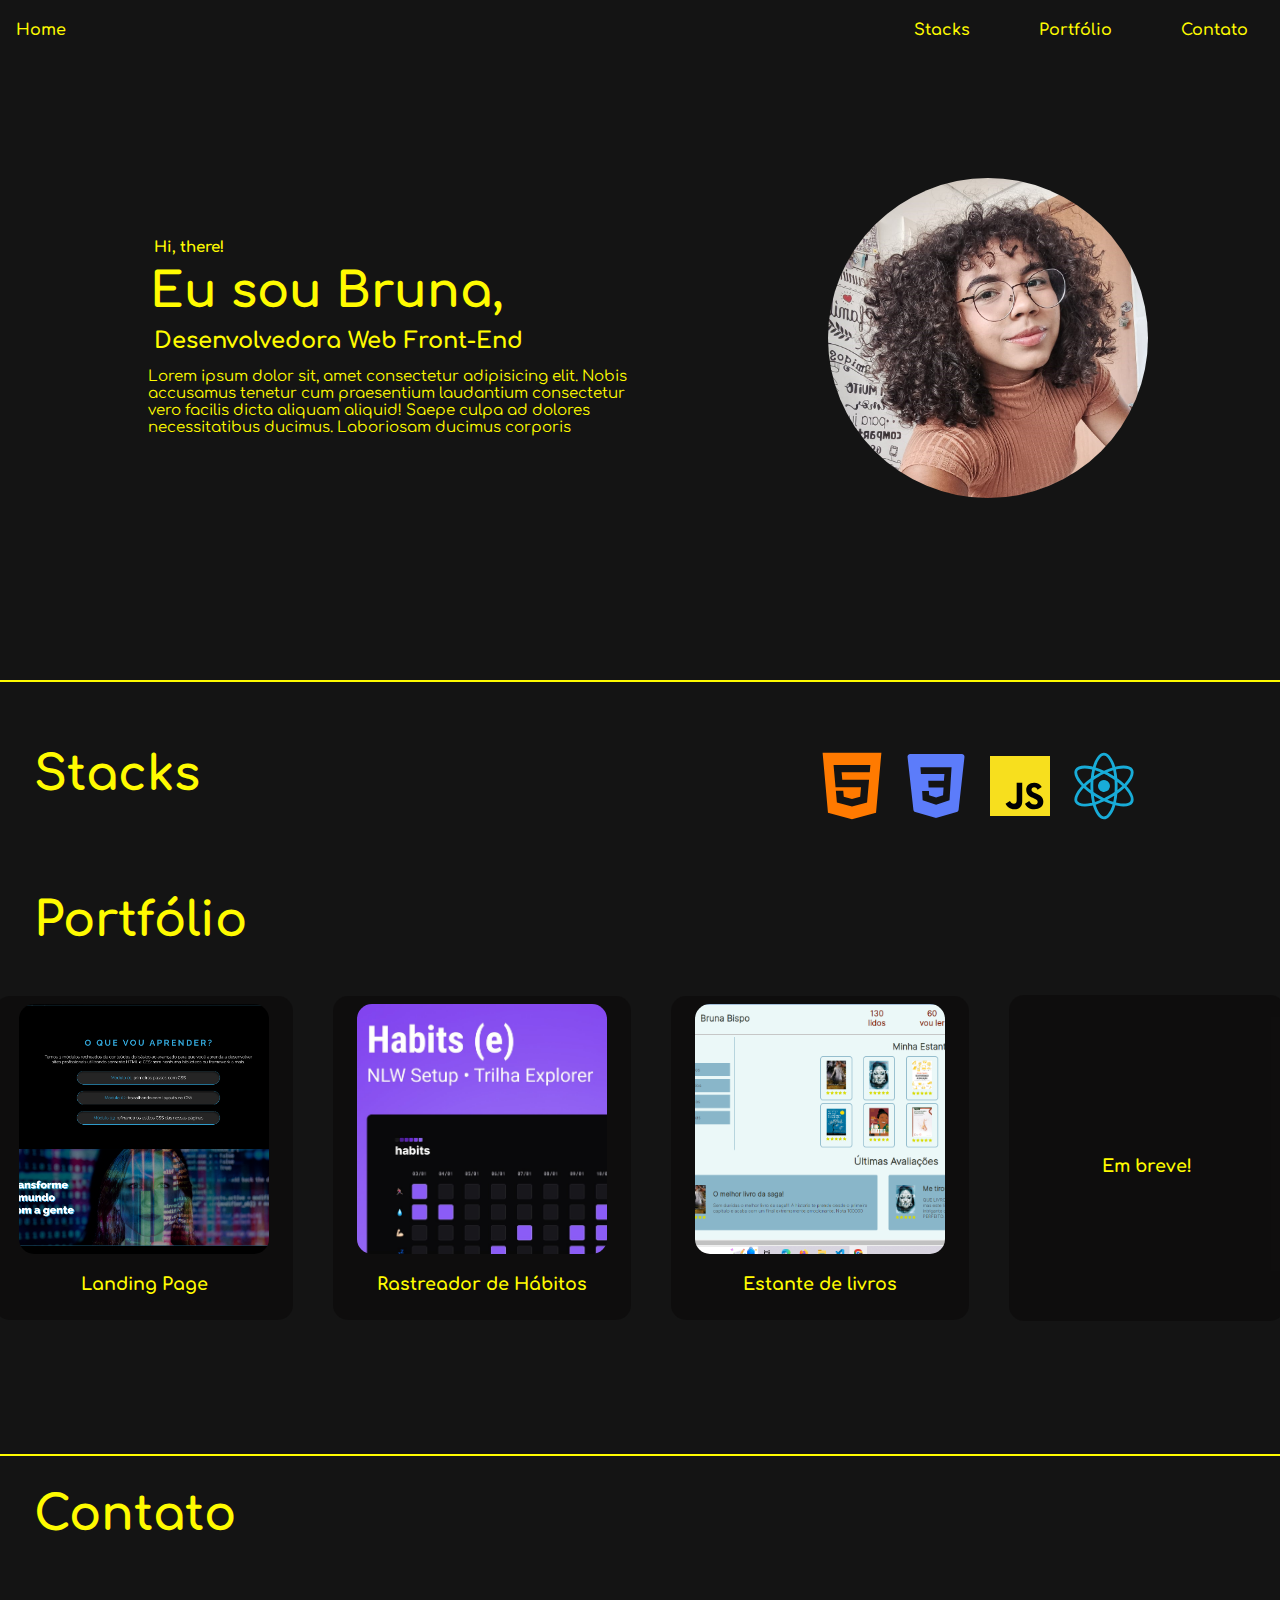
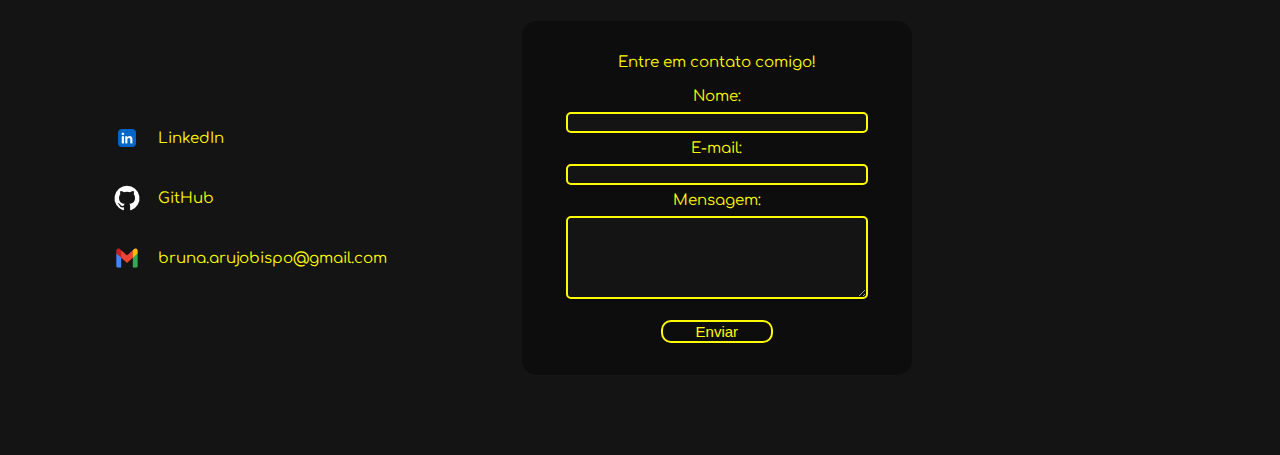
<file: index.html>
<!DOCTYPE html>
<html lang="pt-br">

<head>
    <meta charset="UTF-8">
    <meta http-equiv="X-UA-Compatible" content="IE=edge">
    <meta name="viewport" content="width=device-width, initial-scale=1.0">
    <link rel="shortcut icon" href="./assests/Imagens/dev.png" type="image/x-icon">
    <title>Portfólio Bruna Dev</title>
    <link rel="stylesheet" href="assests/style.css">    
</head>

<body>
    <nav class="nav">
        <a href="" id="home">Home</a>
        <ul class="menu">
            <li><a href="#stacks">Stacks</a></li>
            <li><a href="#projects">Portfólio</a></li>
            <li><a href="#contact">Contato</a></li>
        </ul>
    </nav>

    <section class="introduce">
        <div class="main">
            <div id="apresentacao">
                <h4>Hi, there!</h4>
                <h1>Eu sou Bruna,</h1>
                <h2>Desenvolvedora Web Front-End</h2>
                <p>Lorem ipsum dolor sit, amet consectetur adipisicing elit. Nobis accusamus tenetur cum praesentium
                    laudantium consectetur vero facilis dicta aliquam aliquid! Saepe culpa ad dolores necessitatibus
                    ducimus. Laboriosam ducimus corporis</p>
            </div>
            <div><img src="assests/Imagens/eu.jpg" alt="Foto de rosto da Bruna Araujo" class="foto"></div>
        </div>
    </section>

    <section id="stacks">
        <h1>Stacks</h1>
        <div id="stacksimg">
            <img class="icon" src="./assests/Imagens/html5.svg" alt="icone html5" />
            <img class="icon" src="./assests/Imagens/icons8-css3.svg" alt="icone css3" />
            <img class="icon" src="./assests/Imagens/icons8-javascript-96.svg" alt="icone javascript">
            <img class="icon" src="./assests/Imagens/react.svg" alt="icone react">
    </section>

    <section id="projects">
        <div>
            <h1>Portfólio</h1>
            <div id="projetos">
                <div class="card">
                    <a target="_blank" href="https://github.com/BrunaGbispo/Landing-Page-DIO"><img src="./assests/Imagens/capa_landingpage.png" alt="imagem projeto landing page DIO" class="iconProjects"></a>
                    <h3>Landing Page</h3>
                </div>
                <div class="card">
                    <a target="_blank" href="https://github.com/BrunaGbispo/NLW-setup"><img src="./assests/Imagens/capa_habbits.jpg" alt="imagem projeto rastreador de hábitos" class="iconProjects"></a>
                    <h3>Rastreador de Hábitos</h3>
                </div>
                <div class="card">
                    <a target="_blank" href="https://github.com/BrunaGbispo/bookcase"><img src="./assests/Imagens/2023-05-01 (3).png" alt="imagem projeto landing page DIO" class="iconProjects"></a>
                    <h3>Estante de livros</h3>
                </div>
                <div class="card">
                    <a href="#contact"><div class="iconComingSoon"><h3 id="comingSoon">Em breve!</h3></div></a>
                </div>
            </div>
        </div>
    </section>

    <section id="contact">
        <h1>Contato</h1>
        <div id="contato">
            <div id="linksContato">
                <span class="logo">
                    <img src="assests/Imagens/logo_linkedin.webp" alt="logo LinkedIn" width="30px" height="30px">
                    <a href="https://www.linkedin.com/in/bruna-araujo-43275a20b/">LinkedIn</a>
                </span>

                <span class="logo">
                    <img src="/assests/Imagens/github.svg" alt="logo GitHub" width="30px" height="30px">
                    <a href="https://github.com/BrunaGbispo">GitHub</a>
                </span>

                <span class="logo">
                    <img src="assests/Imagens/Gmail-Logo.png" alt="Logo Email" width="30px" height="20px">
                    <a href="bruna.araujobispo@gmail.com">bruna.arujobispo@gmail.com</a>
                </span>
            </div>

            <div id="formulario">
                <form name="form">
                    <legend>Entre em contato comigo!</legend><br>
                    <label for="name">Nome:</label><br>
                    <input type="text" id="nome"><br>
                    <label for="email">E-mail:</label><br>
                    <input type="email" id="email"><br>
                    <label for="message">Mensagem:</label><br>
                    <textarea id="mensagem" cols="20" rows="5"></textarea><br>
                    <button type="button" id="btn" onclick="validar()">Enviar</button>
                </form>
            </div>
        </div>
    </section>

</body>
<script src="assests/script.js"></script>

</html>
</file>
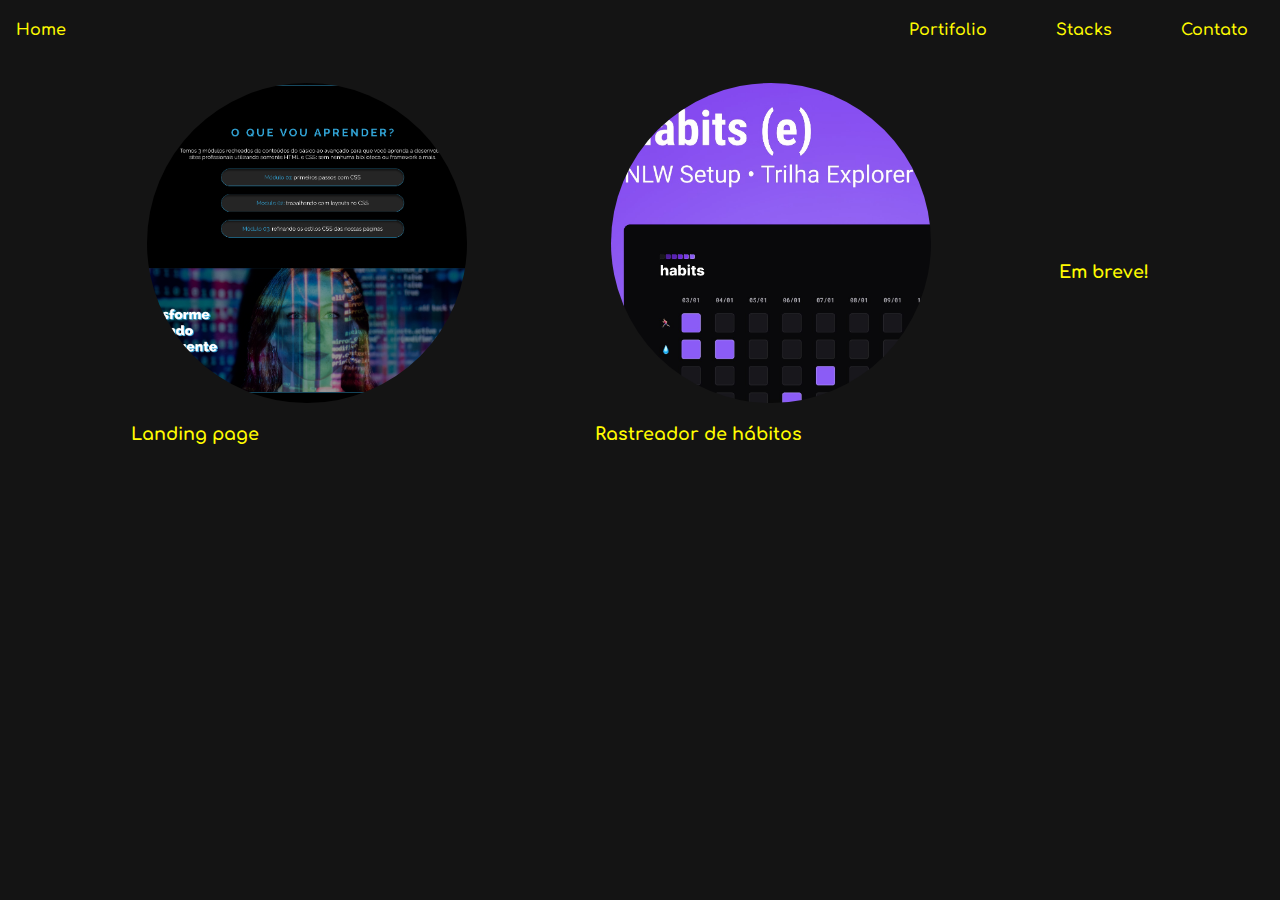
<file: Portifolio.html>
<!DOCTYPE html>
<html lang="pt-br">
<head>
    <meta charset="UTF-8">
    <meta http-equiv="X-UA-Compatible" content="IE=edge">
    <meta name="viewport" content="width=device-width, initial-scale=1.0">
    <title>Bruna Dev</title>
    <link rel="stylesheet" href="assests/style.css">
</head>
<body>
    <nav>
        <a href="index.html" id="home">Home</a>
        <ul class="menu">
            <li><a href="Portifolio.html">Portifolio</a></li>
            <li><a href="stacks.html">Stacks</a></li>
            <li><a href="contato.html">Contato</a></li>
        </ul>
    </nav>

    <h1>Portifolio</h1>

    <div id="projetos">
        <span class="cards">
            <a href="https://github.com/BrunaGbispo/Landing-Page-DIO"><img src="assests/Imagens/capa_landingpage.png" alt="imagem projeto landing page DIO" class="foto"></a>
            <h3>Landing page</h3>
        </span>

        <span class="cards">
            <a href="https://github.com/BrunaGbispo/NLW-setup"><img src="assests/Imagens/capa_habbits.jpg" alt="imagem projeto resteador de habitos" class="foto"></a>
            <h3>Rastreador de hábitos</h3>
        </span>
        
        <span class="cards">
            <div id="icone"></div> 
            <h3>Em breve!</h3>
        </span>
    </div>
</body>
<script src="assests/script.js"></script>
</html>
</file>
<file: assests/style.css>
@import url('https://fonts.googleapis.com/css2?family=Comfortaa:wght@300&display=swap');

body{
    background-color: #141414;
    font-family: "Comfortaa", sans-serif;
    font-size: 15px;
    margin: 0;
    padding: 0;
    color: rgb(255, 251, 0);
}
a{
    text-decoration: none;
    color: rgb(255, 251, 0);
}
nav ul li, a{
    display: inline;
    margin: 1rem;
    color: rgb(255, 251, 0);
}
nav a:hover{
    font-weight: bolder;
    color: rgb(255, 255, 255);
}
nav{
    width: 100%;
    height: 60px;
    top: 0;
    left: 0;
    position: fixed;
    display: flex;
    flex-direction: row;
    align-items: center;
    justify-content: space-between;
    font-size: medium;
    font-weight: 600;
    background-color: #141414;
}

h1{
    padding-left: 0;
    font-size: xxx-large;
    margin: 2px;
}
h4, h2{
    margin: 0.6rem 0.4rem;
}
.main{
    height: 40rem;
    display: flex;
    flex-direction: row;
    align-items: center;
    justify-content: space-between;
    margin: 0;
    border-bottom: solid 2px rgb(255, 251, 0);
    padding: 20px;

}
#apresentacao {
    width: 40%;
    text-align: left;
    padding-left: 8rem;
}
.foto{
    width: 20rem;
    height: 20rem;
    border-radius: 50%;
    margin-right: 7rem;
}
.icon{
    width: 5rem;
}

#stacks{
    margin: 2rem 0;
    padding: 2rem 8.5rem 2rem 2rem;
    display: flex;
    justify-content: space-between;
}
.Stacks .foto{
    width: 12rem;
    height: 12rem;
}
#projects{
    height: 35rem;
    padding: 0 2rem;
    margin: 2rem 0;
    border-bottom: solid 2px rgb(255, 251, 0);
    align-items: center;
}
#projetos{
    margin-top: 28px;
    display: flex;
    flex-direction: row;
    justify-content: center;
    align-items: center;
}
.card{
    margin: 20px;
    padding: 8px;
    background-color: #0d0b0bb5;
    border-radius: 15px;
    text-align: center;
}
.iconProjects{
    width: 250px;
    border-radius: 15px;
}
.iconComingSoon{
    width: 260px;
    height: 258px;
    border-radius: 15px; 
    text-align: center;
}
#comingSoon{
    height: 258px;
    display: flex;
    justify-content: center;
    align-items: center
}

#contact{
    padding-left: 2rem;
    margin-top: 20px;

}

#contato{
    display: flex;
    flex-direction: row;
    justify-content: space-between;
    align-items: center;
    padding: 2rem;
    margin: 3rem;
}
.logo{
    display: flex;
    align-items: center;
    width: 2rem;
    width: 280px;
    height: 60px;
}
#formulario{
    padding: 2rem;
    margin-right: 18rem;
    width: 30%;
    height: 290px;
    display: flex;
    flex-direction: column;
    justify-content: center;
    text-align: center;
    background-color: #0d0b0bb5;
    font-weight: 400;
    border-radius: 15px;
}
input, textarea{
    width: 90%;
    margin: 7px;
    background-color: #141414;
    border: solid 2px rgb(255, 251, 0);
    border-radius: 5px;
    color: #fff;
}

button{
    background-color: transparent;
    border: solid 2px rgb(255, 251, 0);
    color: rgb(255, 251, 0);
    margin-top: 10px;
    border-radius: 10px;
    width: 7rem;
    font-size: 15px;
}
</file>
